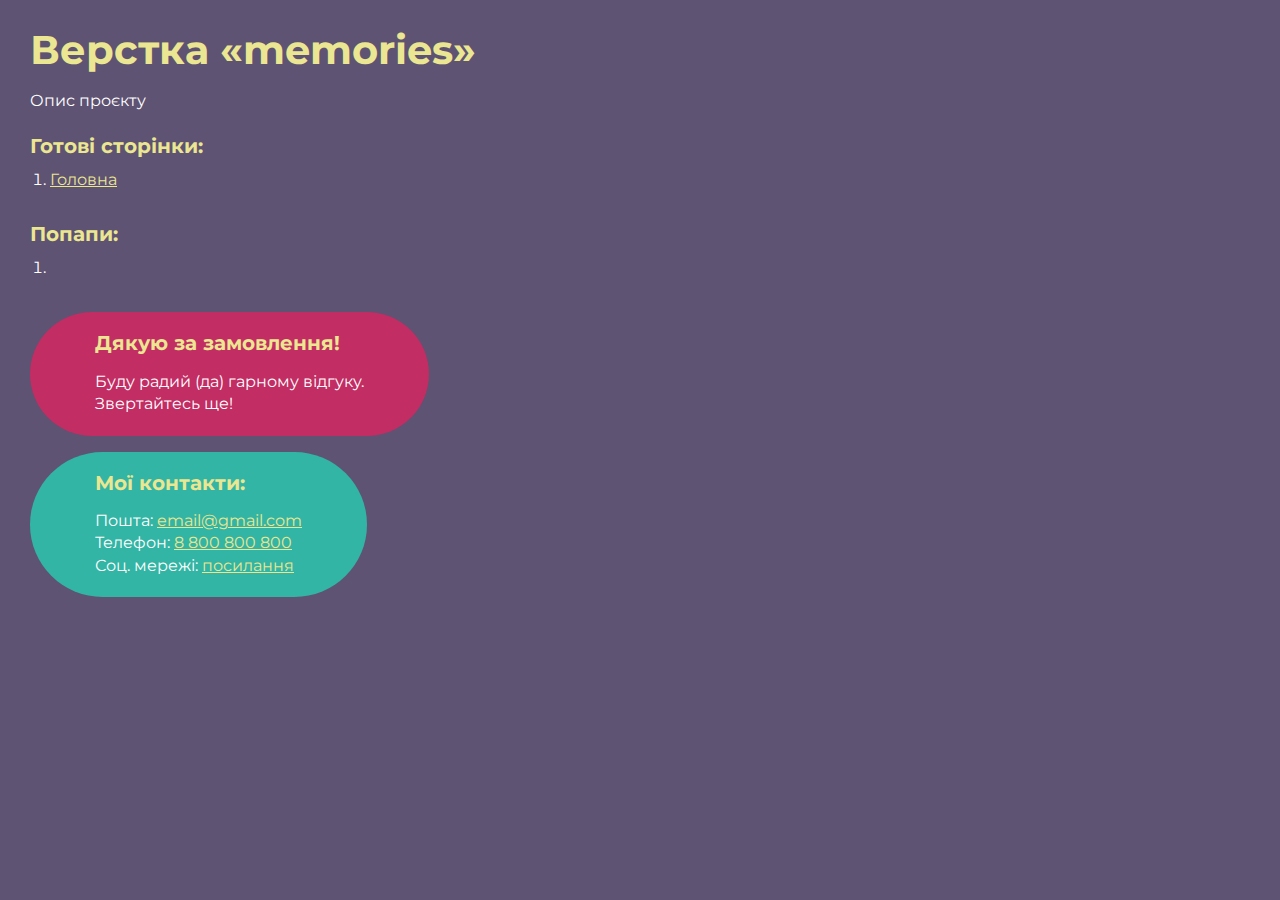
<file: index.html>
<!DOCTYPE html>
<html>

<head>
	<meta charset="UTF-8">
	<meta name="viewport" content="width=device-width, initial-scale=1.0">
	<title>Верстка «memories»</title>
</head>

<body>
	<div class="rootpage">
		<h1>Верстка «memories»</h1>
		<div class="rootpage__info">
			Опис проєкту
		</div>
		<h2>Готові сторінки:</h2>
		<ol class="rootpage__list">
			<li><a target="_blank" href="home.html">Головна</a></li>
		</ol>
		<h2>Попапи:</h2>
		<ol class="rootpage__list">
			<li><a target="_blank" href="home.html#"></a></li>
		</ol>
		<div class="rootpage__tnx">
			<h2>Дякую за замовлення!</h2>
			<p>Буду радий (да) гарному відгуку.</p>
			<p>Звертайтесь ще!</p>
		</div>
		<div class="rootpage__contacts">
			<h2>Мої контакти:</h2>
			<p>Пошта: <a href="mailto:email@gmail.com">email@gmail.com</a></p>
			<p>Телефон: <a href="tel:8800800800">8 800 800 800</a></p>
			<p>Соц. мережі: <a href="">посилання</a></p>
		</div>
	</div>
</body>
<style>
	@charset "UTF-8";
	@import url("https://fonts.googleapis.com/css?family=Montserrat:regular,700&display=swap");

	*,
	*::before,
	*::after {
		padding: 0px;
		margin: 0px;
		border: 0px;
		box-sizing: border-box;
	}

	html,
	body {
		height: 100%;
		margin: 0;
		padding: 0;
		min-width: 320px;
		width: 100%;
		color: #fff;
		background-color: #5e5373;
	}

	body {
		font-family: Montserrat;
		font-size: 100%;
		line-height: 1;
		font-size: 1rem;
	}

	a {
		text-decoration: underline;
		color: #ebe691
	}

	a:visited {
		text-decoration: underline;
		color: #aaa768;
	}

	a:hover {
		text-decoration: none;
	}

	ul li {
		list-style: none;
	}

	img {
		vertical-align: top;
	}

	.wrapper {
		width: 100%;
		min-height: 100%;
		overflow: hidden;
	}

	.rootpage {
		padding: 30px;
		display: flex;
		flex-direction: column;
		align-items: flex-start;
	}

	@media (max-width: 767px) {
		.rootpage {
			padding: 30px 15px;
		}
	}

	h1 {
		color: #ebe691;
		font-size: 2.5rem;
		margin: 0px 0px 1.25rem 0px;
	}

	@media (max-width: 767px) {
		h1 {
			font-size: 1.85rem;
			margin: 0px 0px 1.25rem 0px;
		}
	}

	h2 {
		color: #ebe691;
		font-size: 1.25rem;
		margin: 0px 0px 1rem 0px;
	}

	@media (max-width: 767px) {
		h2 {
			font-size: 1.125rem;
			margin: 0px 0px 1rem 0px;
		}
	}

	.rootpage__info {
		line-height: 140%;
		margin: 0px 0px 1.5rem 0px;
	}

	.rootpage__list {
		margin: 0px 0px 2.25rem 1.25rem;
	}

	.rootpage__list li:not(:last-child) {
		margin: 0px 0px 15px 0px;
	}

	.rootpage__contacts,
	.rootpage__tnx {
		border-radius: 200px;
		padding: 20px 65px;
		line-height: 140%;
	}

	@media (max-width: 767px) {

		.rootpage__contacts,
		.rootpage__tnx {
			border-radius: 40px;
			padding: 20px;
		}
	}

	.rootpage__contacts {
		background: #32b5a4;

	}

	.rootpage__contacts a {
		color: #ebe691;
	}

	.rootpage__tnx {
		background: #c22d63;
		margin: 0px 0px 1rem 0px;
	}
</style>

</html>
</file>
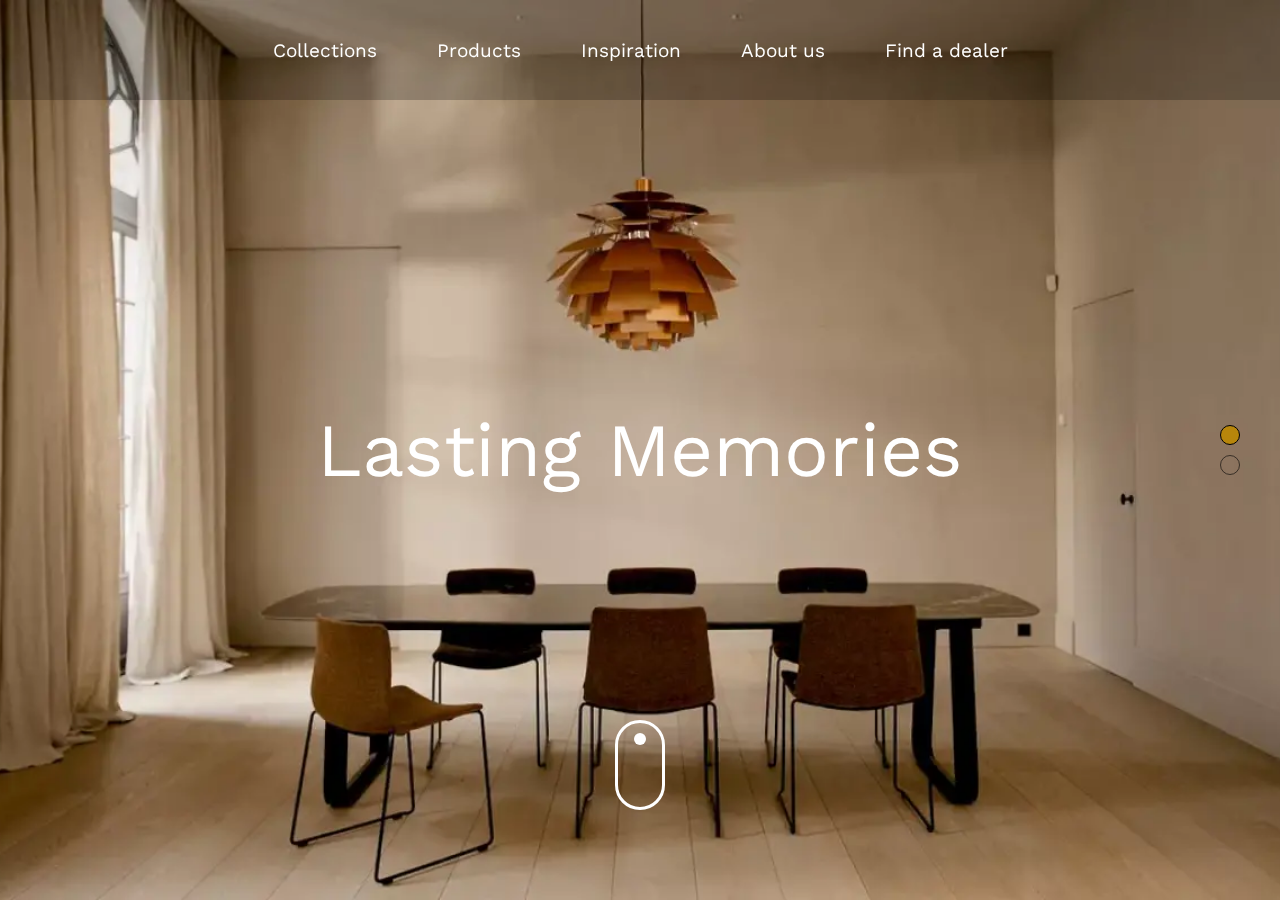
<file: home.html>
<!DOCTYPE html>
<html lang="en">

<head>
	<title>HomePage</title>
	<meta charset="UTF-8">
	<meta name="format-detection" content="telephone=no">
	<!-- <style>body{opacity: 0;}</style> -->
	<link rel="stylesheet" href="css/style.min.css?_v=20230303143947">
	<link rel="shortcut icon" href="favicon.ico">
	<!-- <meta name="robots" content="noindex, nofollow"> -->
	<meta name="viewport" content="width=device-width, initial-scale=1.0">
</head>

<body>
	<div class="wrapper">
		<header class="header">
			<div class="header__container">
				<div class="header__menu menu">
					<button type="button" class="menu__icon icon-menu"><span></span></button>
					<nav class="menu__body">
						<ul class="menu__list">
							<li class="menu__item"><a href="#" class="menu__link">Collections</a></li>
							<li class="menu__item"><a href="#" class="menu__link">Products</a></li>
							<li class="menu__item"><a href="#" class="menu__link">Inspiration</a></li>
							<li class="menu__item"><a href="#" class="menu__link">About us</a></li>
							<li class="menu__item"><a href="#" class="menu__link">Find a dealer</a></li>
						</ul>
					</nav>
				</div>
			</div>
		</header>
		<main data-fp data-fp-bullets class="page">
			<section data-fp-section class="hero">
				<div class="hero__container">
					<h1 class="hero__title">Lasting memories</h1>
				</div>
				<picture><source srcset="img/main-bg.webp" type="image/webp"><img class="hero__background" src="img/main-bg.png" alt="image"></picture>
				<div class="field">
					<div class="mouse"></div>
				</div>
			</section>
			<section data-fp-section class="making">
				<div class="making__container">
					<div class="making__content">
						<h2 class="making__subtitle subtitle">Making tables heroes</h2>
						<p class="making__text">Chairs, cabinets, but especially tables by Joli are durable products, designed to last and to be used intensively.</p>
						<div class="making__buttons">
							<a href="#" class="button">About us</a>
							<a href="#" class="text-button">Collections</a>
						</div>
					</div>
					<div class="making__examples">
						<a href="#" class="making__exaple">
							<picture><source srcset="img/making/01.webp" type="image/webp"><img src="img/making/01.jpg" alt="image"></picture>
						</a>
						<a href="#" class="making__exaple">
							<picture><source srcset="img/making/02.webp" type="image/webp"><img src="img/making/02.jpg" alt="image"></picture>
						</a>
						<a href="#" class="making__exaple">
							<picture><source srcset="img/making/03.webp" type="image/webp"><img src="img/making/03.jpg" alt="image"></picture>
						</a>
					</div>
				</div>
			</section>
		</main>
		<footer class="footer">
			<div class="footer__container">
			</div>
		</footer>
	</div>
	<!-- <div id="popup" aria-hidden="true" class="popup">
	<div class="popup__wrapper">
		<div class="popup__content">
			<button data-close type="button" class="popup__close">Закрыть</button>
			<div class="popup__text">
				Text
			</div>
		</div>
	</div>
</div> -->
	<script src="js/app.min.js?_v=20230303143947"></script>
</body>

</html>
</file>
<file: css/style.min.css>
@charset "UTF-8";@import url(https://fonts.googleapis.com/css?family=Roboto:regular&display=swap);@import url(https://fonts.googleapis.com/css?family=Work+Sans:regular&display=swap);*{padding:0;margin:0;border:0}*,:after,:before{-webkit-box-sizing:border-box;box-sizing:border-box}body,html{height:100%;min-width:320px}body{color:#20201f;line-height:1;font-family:"Work Sans";font-size:1.1875rem;-ms-text-size-adjust:100%;-moz-text-size-adjust:100%;-webkit-text-size-adjust:100%;-webkit-font-smoothing:antialiased;-moz-osx-font-smoothing:grayscale}button,input,textarea{font-family:"Work Sans";font-size:inherit}button{cursor:pointer;color:inherit;background-color:inherit}a{color:inherit;text-decoration:none}a:visited{text-decoration:none}a:hover{text-decoration:none}ul li{list-style:none}img{vertical-align:top}h1,h2,h3,h4,h5,h6{font-weight:inherit;font-size:inherit}.lock body{overflow:hidden;-ms-touch-action:none;touch-action:none;-ms-scroll-chaining:none;overscroll-behavior:none}.wrapper{min-height:100%;display:-webkit-box;display:-ms-flexbox;display:flex;-webkit-box-orient:vertical;-webkit-box-direction:normal;-ms-flex-direction:column;flex-direction:column;overflow:hidden}.wrapper>main{-webkit-box-flex:1;-ms-flex:1 1 auto;flex:1 1 auto}.wrapper>*{min-width:0}[class*=__container]{max-width:64.5rem;margin:0 auto;padding:0 .9375rem}[data-fullscreen]{min-height:100vh}.touch [data-fullscreen]{min-height:calc(var(--vh,1vh) * 100)}.fp-init body{overflow:hidden;-ms-touch-action:none;touch-action:none;-ms-scroll-chaining:none;overscroll-behavior:none}[data-fp]{min-height:100vh}.touch [data-fp]{min-height:calc(var(--vh,1vh) * 100)}.fp-init [data-fp]{z-index:1;-ms-touch-action:none;touch-action:none;position:relative;overflow:hidden}.fp-switching [data-fp-section]{-ms-touch-action:none;touch-action:none}.fp-init [data-fp-section]{position:absolute;top:0;left:0;right:0;bottom:0;width:100%;height:100%;overflow:auto}.fp-init .cards-mode [data-fp-section],.fp-init .slider-mode [data-fp-section]{-webkit-transition:-webkit-transform .7s cubic-bezier(.55,.085,0,.99) 0s;transition:-webkit-transform .7s cubic-bezier(.55,.085,0,.99) 0s;-o-transition:transform .7s cubic-bezier(.55,.085,0,.99) 0s;transition:transform .7s cubic-bezier(.55,.085,0,.99) 0s;transition:transform .7s cubic-bezier(.55,.085,0,.99) 0s,-webkit-transform .7s cubic-bezier(.55,.085,0,.99) 0s}.fp-init .fade-mode [data-fp-section]{-webkit-transition:opacity .5s ease-in-out 0s,visibility .5s ease-in-out 0s;-o-transition:opacity .5s ease-in-out 0s,visibility .5s ease-in-out 0s;transition:opacity .5s ease-in-out 0s,visibility .5s ease-in-out 0s}.fp-bullets{position:fixed;top:50%;-webkit-transform:translate(0,-50%);-ms-transform:translate(0,-50%);transform:translate(0,-50%);right:2.5rem;max-height:100%;display:-webkit-box;display:-ms-flexbox;display:flex;-webkit-box-orient:vertical;-webkit-box-direction:normal;-ms-flex-direction:column;flex-direction:column;-ms-flex-wrap:wrap;flex-wrap:wrap;-webkit-box-align:center;-ms-flex-align:center;align-items:center;-webkit-box-pack:center;-ms-flex-pack:center;justify-content:center;z-index:2;gap:.625rem}.fp-bullets .fp-bullet{cursor:pointer;width:1.25rem;height:1.25rem;-webkit-box-flex:0;-ms-flex:0 0 1.25rem;flex:0 0 1.25rem;border-radius:.625rem;border:.0625rem solid #000;opacity:.6;-webkit-transition:opacity .4s ease-in-out 0s,background-color .4s ease-in-out 0s,-webkit-transform .4s ease-in-out 0s,-webkit-box-shadow .4s ease-in-out 0s;transition:opacity .4s ease-in-out 0s,background-color .4s ease-in-out 0s,-webkit-transform .4s ease-in-out 0s,-webkit-box-shadow .4s ease-in-out 0s;-o-transition:transform .4s ease-in-out 0s,opacity .4s ease-in-out 0s,background-color .4s ease-in-out 0s,box-shadow .4s ease-in-out 0s;transition:transform .4s ease-in-out 0s,opacity .4s ease-in-out 0s,background-color .4s ease-in-out 0s,box-shadow .4s ease-in-out 0s;transition:transform .4s ease-in-out 0s,opacity .4s ease-in-out 0s,background-color .4s ease-in-out 0s,box-shadow .4s ease-in-out 0s,-webkit-transform .4s ease-in-out 0s,-webkit-box-shadow .4s ease-in-out 0s}.fp-bullets .fp-bullet-active{opacity:1;background-color:#b8860b}[class*=-ibg]{position:relative}[class*=-ibg] img{position:absolute;width:100%;height:100%;top:0;left:0;-o-object-fit:cover;object-fit:cover}[class*=-ibg_contain] img{-o-object-fit:contain;object-fit:contain}.field{display:-webkit-box;display:-ms-flexbox;display:flex;-webkit-box-align:center;-ms-flex-align:center;align-items:center;-ms-flex-pack:distribute;justify-content:space-around;width:300px;position:absolute;bottom:10%;left:50%;-webkit-transform:translate(-50%,0);-ms-transform:translate(-50%,0);transform:translate(-50%,0)}.mouse{width:50px;height:90px;border:3px solid #fff;border-radius:60px;position:relative}.mouse::before{content:"";width:12px;height:12px;position:absolute;top:10px;left:50%;-webkit-transform:translateX(-50%);-ms-transform:translateX(-50%);transform:translateX(-50%);background-color:#fff;border-radius:50%;opacity:1;animation:wheel 2s infinite;-webkit-animation:wheel 2s infinite}@keyframes wheel{to{opacity:0;top:60px}}@-webkit-keyframes wheel{to{opacity:0;top:60px}}.subtitle{font-family:Roboto;font-size:68px;line-height:68px;text-transform:lowercase}.button{border:1px solid #20201f;border-radius:41.6429px;padding:.625rem 1.875rem;text-transform:lowercase;line-height:1.2105263158}.text-button{text-transform:lowercase;line-height:1.2105263158}.header{position:fixed;top:0;left:0;width:100%;padding:.625rem 0;background-color:rgba(0,0,0,.224);z-index:100}.header__container{display:-webkit-box;display:-ms-flexbox;display:flex;-webkit-box-align:center;-ms-flex-align:center;align-items:center}.menu__link{line-height:1.2105263158;color:#fff;-webkit-transition:color .6s ease 0s;-o-transition:color .6s ease 0s;transition:color .6s ease 0s}.icon-menu{display:none}.hero{position:relative;display:-webkit-box;display:-ms-flexbox;display:flex;-webkit-box-orient:vertical;-webkit-box-direction:normal;-ms-flex-direction:column;flex-direction:column;-webkit-box-align:center;-ms-flex-align:center;align-items:center;-webkit-box-pack:center;-ms-flex-pack:center;justify-content:center}.hero__container{position:relative;z-index:5}.hero__title{line-height:1;text-align:center;text-transform:capitalize;color:#fff}.hero__background{position:absolute;top:0;left:0;width:100%;-o-object-fit:cover;object-fit:cover;height:100%;-o-object-position:center;object-position:center}.making{overflow:auto;padding-top:100px;display:-webkit-box;display:-ms-flexbox;display:flex;-webkit-box-align:center;-ms-flex-align:center;align-items:center;-webkit-box-pack:center;-ms-flex-pack:center;justify-content:center}.making__subtitle:not(:last-child){margin-bottom:3.25rem}.making__text{line-height:1.7368421053}.making__text:not(:last-child){margin-bottom:4.3125rem}.making__buttons{display:-webkit-box;display:-ms-flexbox;display:flex;-webkit-box-align:center;-ms-flex-align:center;align-items:center;gap:1.875rem}.making__examples{display:-ms-grid;display:grid;gap:.625rem}.making__exaple{text-align:center}.making__exaple img{-webkit-transition:-webkit-transform .5s ease 0s;transition:-webkit-transform .5s ease 0s;-o-transition:transform .5s ease 0s;transition:transform .5s ease 0s;transition:transform .5s ease 0s,-webkit-transform .5s ease 0s}.making__exaple:nth-child(3){-ms-flex-item-align:end;-ms-grid-row-align:end;align-self:end;-ms-grid-column-align:end;justify-self:end}@media (min-width:29.99875em){.making__examples{-ms-grid-columns:(1fr)[3];grid-template-columns:repeat(3,1fr)}}@media (min-width:47.99875em){.header__container{-webkit-box-pack:center;-ms-flex-pack:center;justify-content:center}.menu__list{display:-webkit-box;display:-ms-flexbox;display:flex;-webkit-box-pack:center;-ms-flex-pack:center;justify-content:center;-webkit-box-align:center;-ms-flex-align:center;align-items:center;row-gap:.9375rem;-ms-flex-wrap:wrap;flex-wrap:wrap}}@media (min-width:47.99875em) and (min-width:64.5em){.menu__list{-webkit-column-gap:3.75rem;-moz-column-gap:3.75rem;column-gap:3.75rem}}@media (min-width:61.99875em){.making__container{display:-webkit-box;display:-ms-flexbox;display:flex;-webkit-box-pack:justify;-ms-flex-pack:justify;justify-content:space-between;gap:1.25rem;-webkit-box-align:center;-ms-flex-align:center;align-items:center}.making__content{-webkit-box-flex:1;-ms-flex:1 1 50%;flex:1 1 50%;min-width:18.75rem}.making__subtitle{max-width:15.625rem}.making__examples{-webkit-box-flex:0;-ms-flex:0 1 50%;flex:0 1 50%}.making__examples{row-gap:6.25rem}.making__exaple:nth-child(1){grid-column-start:span1}.making__exaple:nth-child(3){grid-column-start:span1}}@media (min-width:64.5em){.header__container{height:5rem}.hero__title{font-size:4.6875rem}}@media (max-width:20em){.header__container{height:2.5rem}.hero__title{font-size:3.125rem}}@media (max-width:64.5em){.fp-bullets{right:1.25rem}}@media (max-width:61.99875em){.making__content:not(:last-child){margin-bottom:1.875rem}.making__exaple img{max-width:100%}}@media (max-width:47.99875em){.touch [data-fullscreen]{-webkit-transition:height .2s;-o-transition:height .2s;transition:height .2s}.touch [data-fp]{-webkit-transition:height .2s;-o-transition:height .2s;transition:height .2s}.menu__body{position:fixed;top:0;left:-100%;width:100%;height:100%;padding-left:1.25rem;overflow:auto;padding-right:1.25rem;padding-bottom:1.25rem;background-color:#121111;-webkit-transition:left .5s ease 0s;-o-transition:left .5s ease 0s;transition:left .5s ease 0s}.menu__body::before{content:"";position:fixed;top:0;left:-100%;width:100%;height:4.0625rem;background-color:#121111;-webkit-transition:left .5s ease 0s;-o-transition:left .5s ease 0s;transition:left .5s ease 0s}.menu-open .menu__body{left:0}.menu-open .menu__body::before{left:0}.menu__item{text-align:center}.menu__item:not(:last-child){margin-bottom:1.875rem}.icon-menu{display:block;position:relative;width:1.875rem;height:1.125rem;z-index:5}.icon-menu span,.icon-menu::after,.icon-menu::before{content:"";-webkit-transition:all .3s ease 0s;-o-transition:all .3s ease 0s;transition:all .3s ease 0s;right:0;position:absolute;width:100%;height:.125rem;background-color:#fff}.icon-menu::before{top:0}.icon-menu::after{bottom:0}.icon-menu span{top:calc(50% - .0625rem)}.menu-open .icon-menu span{width:0}.menu-open .icon-menu::before{top:calc(50% - .0625rem);-webkit-transform:rotate(-45deg);-ms-transform:rotate(-45deg);transform:rotate(-45deg)}.menu-open .icon-menu::after{bottom:calc(50% - .0625rem);-webkit-transform:rotate(45deg);-ms-transform:rotate(45deg);transform:rotate(45deg)}}@media (max-width:47.99875em) and (max-width:20em){.menu__body{padding-top:5rem}.menu__link{font-size:1.1875rem}}@media (max-width:47.99875em) and (any-hover:none){.icon-menu{cursor:default}}@media (max-width:29.99875em){.fp-bullets{top:auto;bottom:1.25rem;-webkit-transform:translate(50%,0);-ms-transform:translate(50%,0);transform:translate(50%,0);-webkit-box-orient:horizontal;-webkit-box-direction:normal;-ms-flex-direction:row;flex-direction:row;right:50%}}@media (min-width:20em) and (max-width:64.5em){@supports (height:clamp(2.5rem ,1.3764044944rem + 5.6179775281vw ,5rem)){.header__container{height:clamp(2.5rem ,1.3764044944rem + 5.6179775281vw ,5rem)}}@supports not (height:clamp(2.5rem ,1.3764044944rem + 5.6179775281vw ,5rem)){.header__container{height:calc(2.5rem + 2.5 * (100vw - 20rem)/ 44.5)}}@supports (font-size:clamp(3.125rem ,2.422752809rem + 3.5112359551vw ,4.6875rem)){.hero__title{font-size:clamp(3.125rem ,2.422752809rem + 3.5112359551vw ,4.6875rem)}}@supports not (font-size:clamp(3.125rem ,2.422752809rem + 3.5112359551vw ,4.6875rem)){.hero__title{font-size:calc(3.125rem + 1.5625 * (100vw - 20rem)/ 44.5)}}}@media (max-width:47.99875em) and (min-width:64.5em){.menu__body{padding-top:8.125rem}.menu__link{font-size:2.1875rem}}@media (max-width:47.99875em) and (min-width:20em) and (max-width:64.5em){@supports (padding-top:clamp(5rem ,3.595505618rem + 7.0224719101vw ,8.125rem)){.menu__body{padding-top:clamp(5rem ,3.595505618rem + 7.0224719101vw ,8.125rem)}}@supports not (padding-top:clamp(5rem ,3.595505618rem + 7.0224719101vw ,8.125rem)){.menu__body{padding-top:calc(5rem + 3.125 * (100vw - 20rem)/ 44.5)}}@supports (font-size:clamp(1.1875rem ,0.7380617978rem + 2.2471910112vw ,2.1875rem)){.menu__link{font-size:clamp(1.1875rem ,.7380617978rem + 2.2471910112vw ,2.1875rem)}}@supports not (font-size:clamp(1.1875rem ,0.7380617978rem + 2.2471910112vw ,2.1875rem)){.menu__link{font-size:calc(1.1875rem + 1 * (100vw - 20rem)/ 44.5)}}}@media (min-width:47.99875em) and (min-width:20em) and (max-width:64.5em){@supports ((-moz-column-gap:clamp(1.875rem ,1.0323033708rem + 4.2134831461vw ,3.75rem)) or (column-gap:clamp(1.875rem ,1.0323033708rem + 4.2134831461vw ,3.75rem))){.menu__list{-webkit-column-gap:clamp(1.875rem ,1.0323033708rem + 4.2134831461vw ,3.75rem);-moz-column-gap:clamp(1.875rem ,1.0323033708rem + 4.2134831461vw ,3.75rem);column-gap:clamp(1.875rem ,1.0323033708rem + 4.2134831461vw ,3.75rem)}}@supports not ((-moz-column-gap:clamp(1.875rem ,1.0323033708rem + 4.2134831461vw ,3.75rem)) or (column-gap:clamp(1.875rem ,1.0323033708rem + 4.2134831461vw ,3.75rem))){.menu__list{-webkit-column-gap:calc(1.875rem + 1.875 * (100vw - 20rem)/ 44.5);-moz-column-gap:calc(1.875rem + 1.875 * (100vw - 20rem)/ 44.5);column-gap:calc(1.875rem + 1.875 * (100vw - 20rem)/ 44.5)}}}@media (min-width:47.99875em) and (max-width:20em){.menu__list{-webkit-column-gap:1.875rem;-moz-column-gap:1.875rem;column-gap:1.875rem}}@media (any-hover:hover){.fp-bullets .fp-bullet:hover{opacity:1}.menu__link:hover{color:#483d2e}.making__exaple:hover img{-webkit-transform:scale(1.05);-ms-transform:scale(1.05);transform:scale(1.05)}}
</file>
